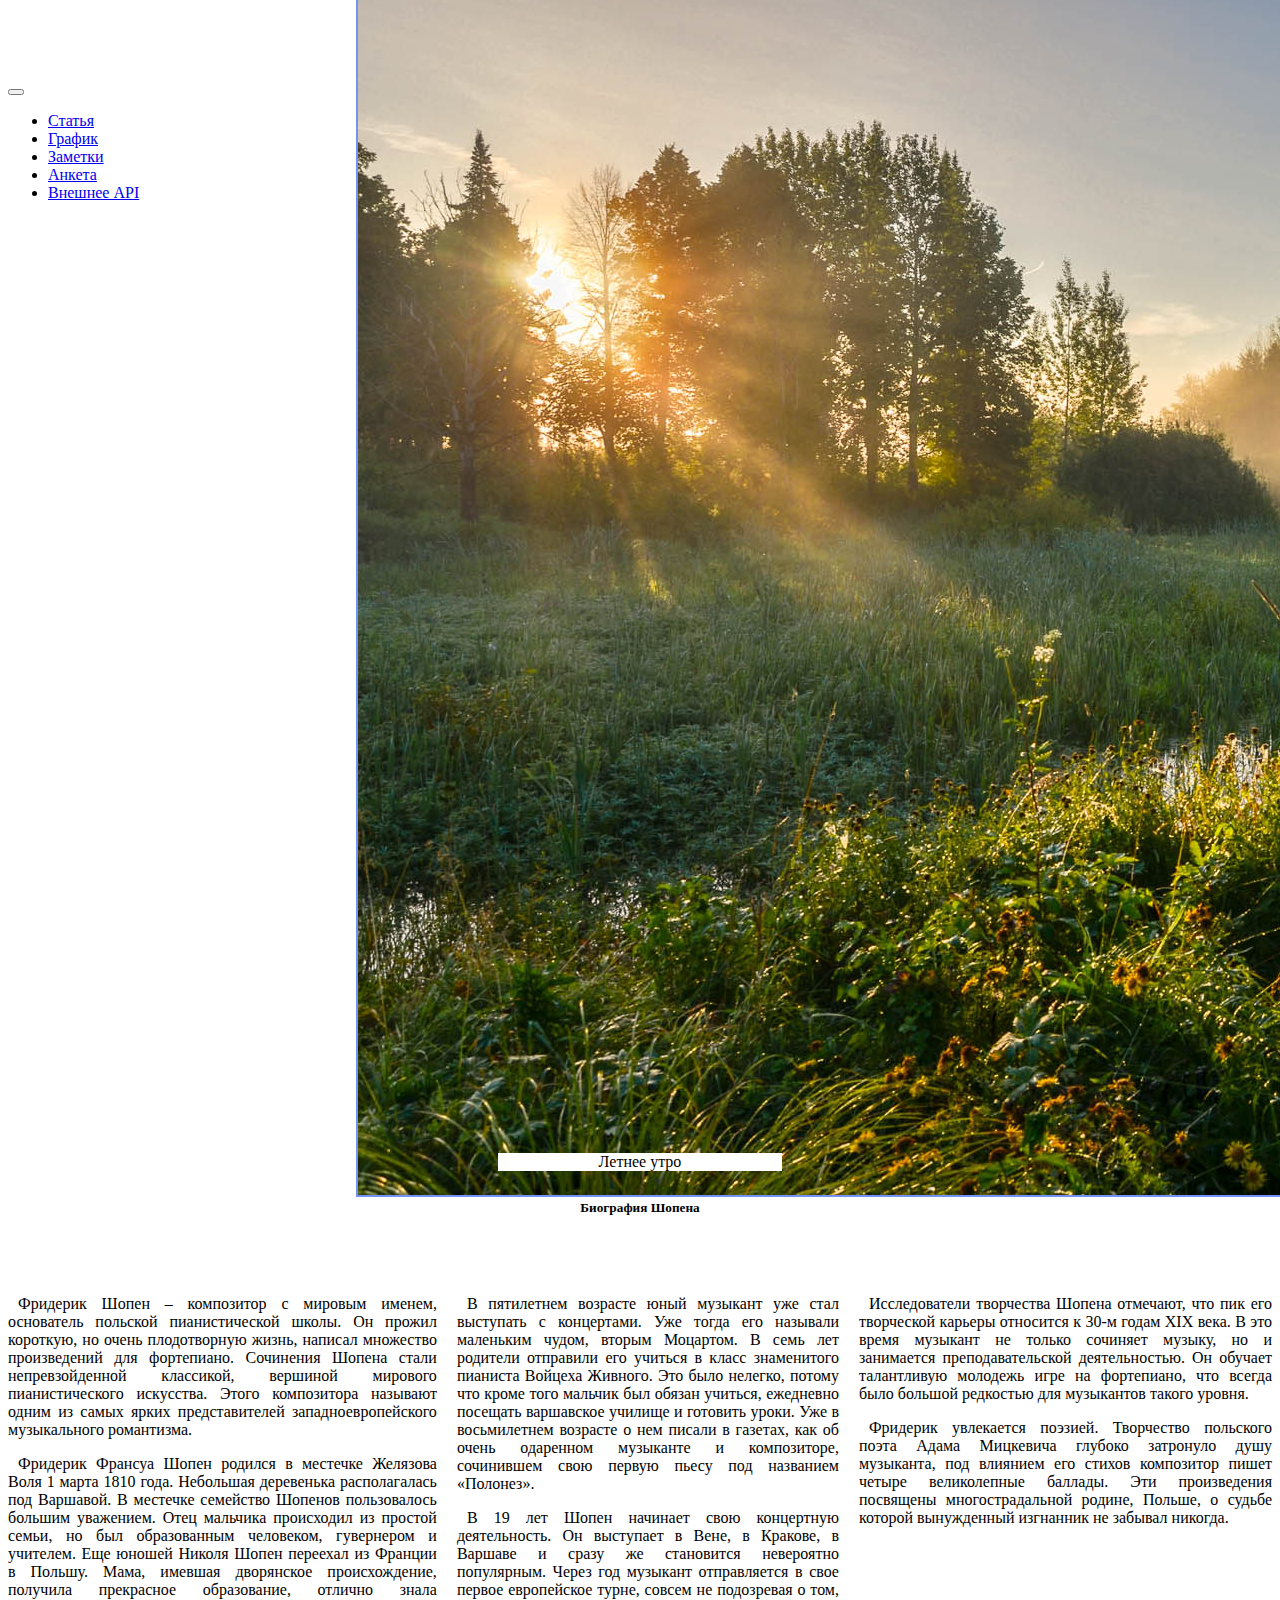
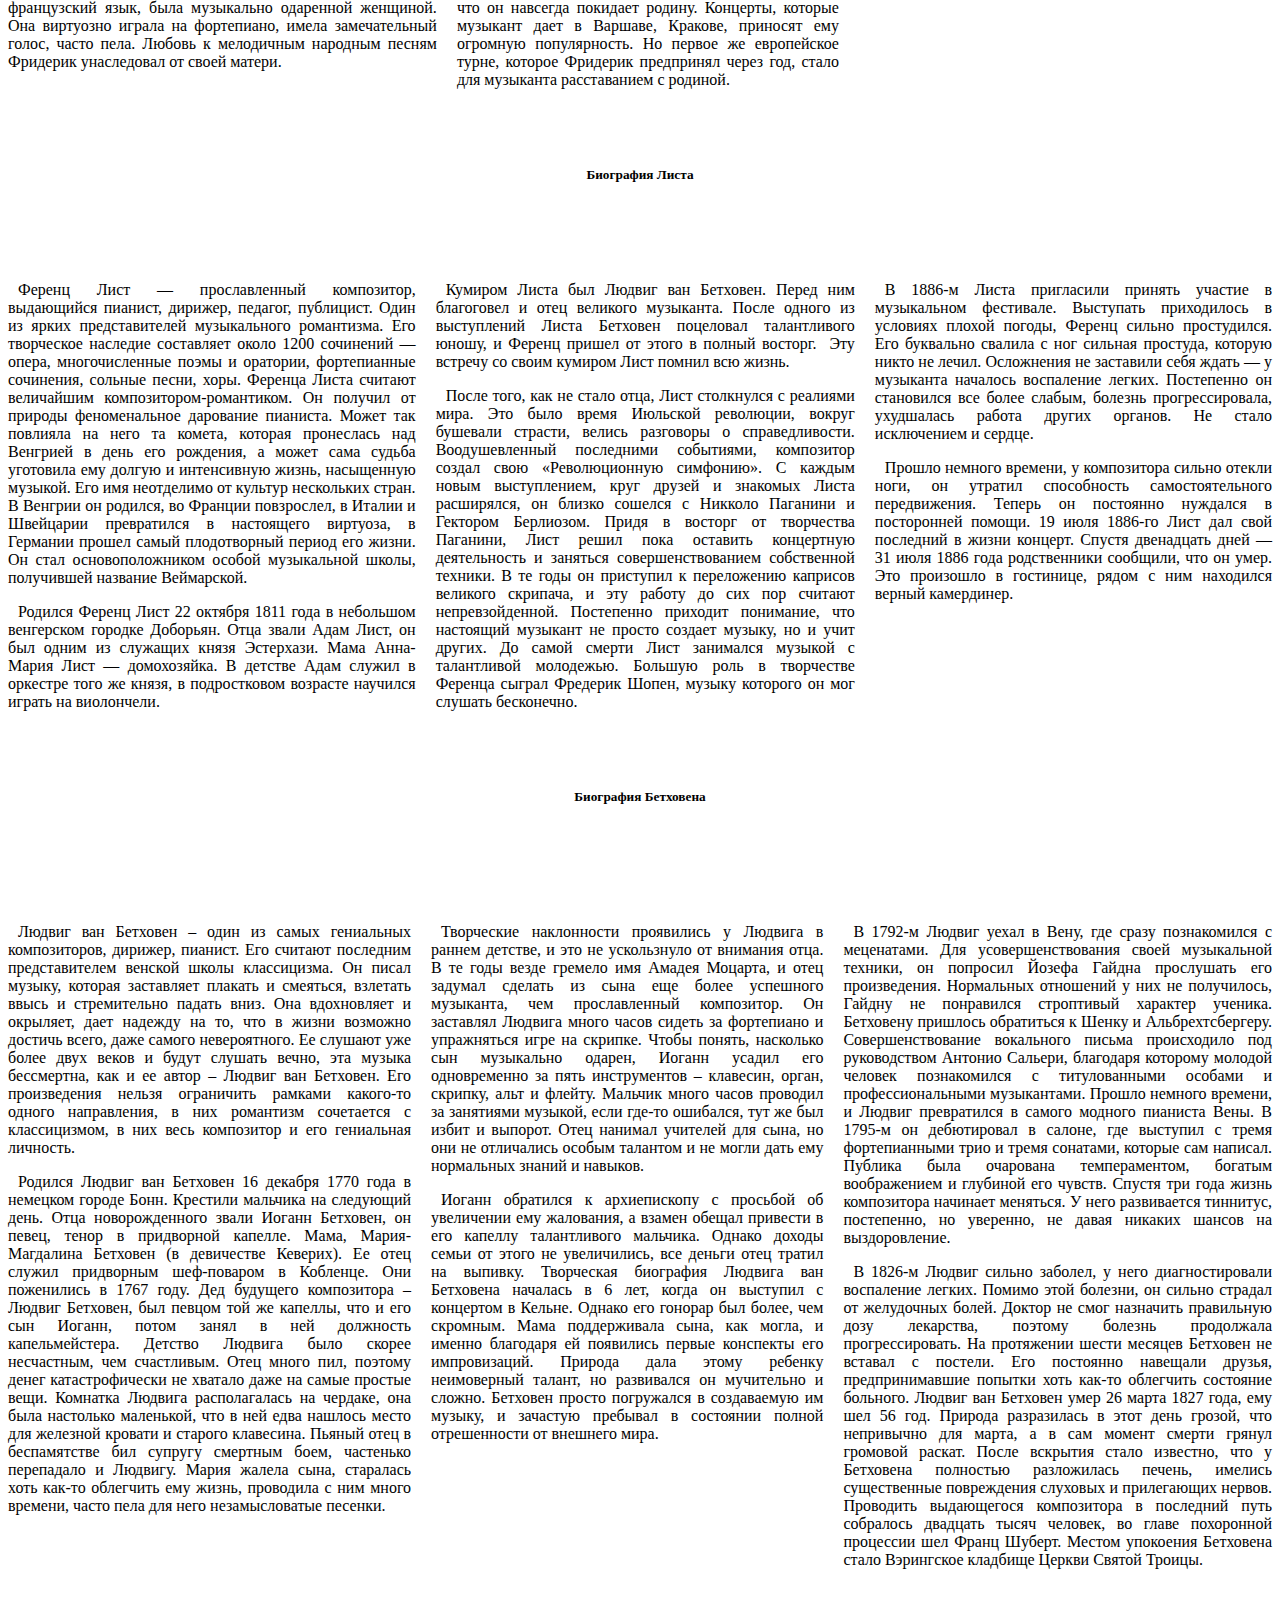
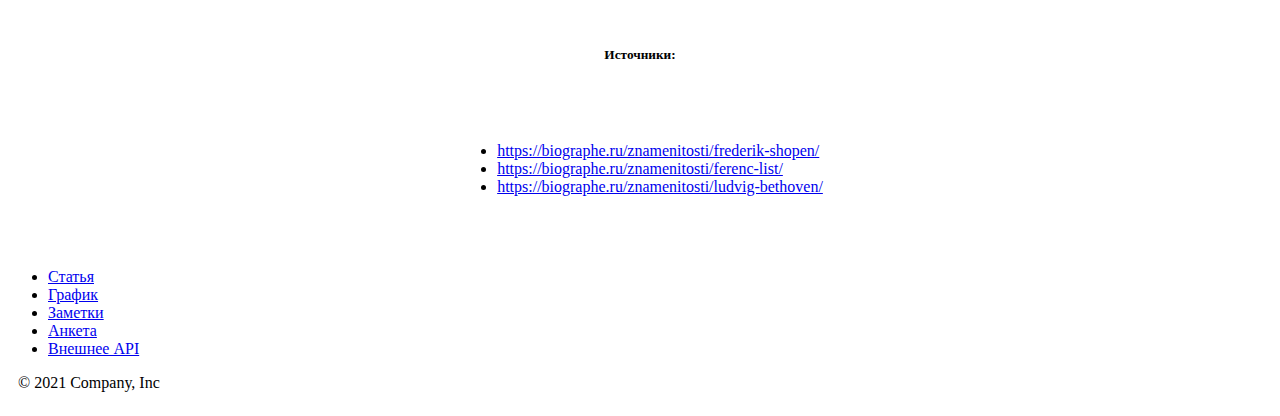
<file: index.html>
<!DOCTYPE html>
<html lang="ru">

<head>
    <meta charset="UTF-8">
    <link href="https://cdn.jsdelivr.net/npm/bootstrap@5.0.2/dist/css/bootstrap.min.css" rel="stylesheet"
          integrity="sha384-EVSTQN3/azprG1Anm3QDgpJLIm9Nao0Yz1ztcQTwFspd3yD65VohhpuuCOmLASjC" crossorigin="anonymous">
    <script src="https://cdn.jsdelivr.net/npm/bootstrap@5.1.1/dist/js/bootstrap.min.js"
            integrity="sha384-skAcpIdS7UcVUC05LJ9Dxay8AXcDYfBJqt1CJ85S/CFujBsIzCIv+l9liuYLaMQ/"
            crossorigin="anonymous"></script>
    <link href="css/style.css" rel="stylesheet">
    <script defer src="js/lightbox.js"></script>
    <title>Практическая работа №3</title>
</head>

<body>

<nav class="navbar fixed-top navbar-expand-md navbar-light bg-light">
    <div class="container-fluid">
        <button class="navbar-toggler" type="button" data-bs-toggle="collapse" data-bs-target="#navbarSupportedContent"
                aria-controls="navbarSupportedContent" aria-expanded="false" aria-label="Toggle navigation">
            <span class="navbar-toggler-icon"></span>
        </button>
        <div class="collapse navbar-collapse" id="navbarSupportedContent">
            <ul class="navbar-nav me-auto mb-2 mb-lg-0">
                <li class="nav-item">
                    <a class="nav-link active" aria-current="page" href="index.html">Статья</a>
                </li>
                <li class="nav-item">
                    <a class="nav-link" aria-current="page" href="table_and_graph.html">График</a>
                </li>
                <li class="nav-item">
                    <a class="nav-link" href="notes.html" aria-disabled="true">Заметки</a>
                </li>
                <li class="nav-item">
                    <a class="nav-link" href="form.html" aria-disabled="true">Анкета</a>
                </li>
                <li class="nav-item">
                    <a class="nav-link" href="api.html" aria-disabled="true">Внешнее API</a>
                </li>
            </ul>
        </div>
    </div>
</nav>

<h1 align="center">Летнее утро</h1>

<div class="wrap">
    <div class="block">
        <div class="img-container" img-title="Летнее утро">
            <img class="img-fluid" src="content/morning.jpg" alt="">
        </div>
    </div>
</div>

<div class="navigation">
    <h5>Навигация по статье:</h5>
</div>

<div class="navigation">
    <ul>
        <li><a href="#chopin">Биография Шопена</a></li>
        <li><a href="#liszt">Биография Листа</a></li>
        <li><a href="#beethoven">Биография Бетховена</a></li>
    </ul>
</div>

<a name="chopin"></a>

<div class="navigation">
    <h5>Биография Шопена</h5>
</div>

<div class="container">
    <div class="box-1">
        <p align="justify">
            Фридерик Шопен – композитор с мировым именем, основатель польской пианистической школы.
            Он прожил короткую, но очень плодотворную жизнь, написал
            множество произведений для фортепиано. Сочинения Шопена стали непревзойденной
            классикой, вершиной мирового пианистического искусства.
            Этого композитора называют одним из самых ярких представителей западноевропейского музыкального
            романтизма.
        </p>
        <p align="justify">
            Фридерик Франсуа Шопен родился в местечке Желязова Воля 1 марта 1810 года. Небольшая
            деревенька располагалась под Варшавой. В местечке семейство Шопенов пользовалось большим уважением. Отец
            мальчика происходил из простой семьи, но был образованным человеком, гувернером и учителем. Еще юношей
            Николя Шопен переехал из Франции в Польшу.
            Мама, имевшая дворянское происхождение, получила прекрасное образование, отлично знала французский язык,
            была музыкально одаренной женщиной. Она виртуозно играла на фортепиано, имела замечательный голос, часто
            пела. Любовь к мелодичным народным песням Фридерик унаследовал от своей матери.
        </p>
    </div>
    <div class="box-2">
        <p align="justify">
            В пятилетнем возрасте юный музыкант уже стал выступать с концертами. Уже тогда его называли
            маленьким чудом, вторым Моцартом. В семь лет родители отправили его учиться в класс знаменитого пианиста
            Войцеха Живного. Это было нелегко, потому что кроме того мальчик был обязан учиться, ежедневно посещать
            варшавское училище и готовить уроки. Уже в восьмилетнем возрасте о нем писали в газетах, как об очень
            одаренном музыканте и композиторе, сочинившем свою первую пьесу под названием «Полонез».
        </p>
        <p align="justify">
            В 19 лет Шопен начинает свою концертную деятельность. Он выступает в Вене, в Кракове, в
            Варшаве и сразу же становится невероятно популярным. Через год музыкант отправляется в свое первое
            европейское турне, совсем не подозревая о том, что он навсегда покидает родину. Концерты, которые музыкант
            дает в Варшаве, Кракове, приносят ему огромную популярность. Но первое же европейское турне, которое
            Фридерик предпринял через год, стало для музыканта расставанием с родиной.
        </p>
    </div>
    <div class="box-3">
        <p align="justify">
            Исследователи творчества Шопена отмечают, что пик его творческой карьеры относится к 30-м
            годам XIX века. В это время музыкант не только сочиняет музыку, но и занимается преподавательской
            деятельностью. Он обучает талантливую молодежь игре на фортепиано, что всегда было большой редкостью для
            музыкантов такого уровня.
        </p>
        <p align="justify">
            Фридерик увлекается поэзией. Творчество польского поэта Адама Мицкевича глубоко затронуло
            душу музыканта, под влиянием его стихов композитор пишет четыре великолепные баллады. Эти произведения
            посвящены многострадальной родине, Польше, о судьбе которой вынужденный изгнанник не забывал никогда.
        </p>
    </div>
</div>

<a name="liszt"></a>

<div class="navigation">
    <h5>Биография Листа</h5>
</div>

<div class="container">
    <div class="box-4">
        <p align="justify">
            Ференц Лист — прославленный композитор, выдающийся пианист, дирижер, педагог, публицист. Один из ярких
            представителей музыкального романтизма. Его творческое наследие составляет около 1200 сочинений — опера,
            многочисленные поэмы и оратории, фортепианные сочинения, сольные песни, хоры.
            Ференца Листа считают величайшим композитором-романтиком. Он получил от природы феноменальное дарование
            пианиста. Может так повлияла на него та комета, которая пронеслась над Венгрией в день его рождения, а может
            сама судьба уготовила ему долгую и интенсивную жизнь, насыщенную музыкой. Его имя неотделимо от культур
            нескольких стран. В Венгрии он родился, во Франции повзрослел, в Италии и Швейцарии превратился в настоящего
            виртуоза, в Германии прошел самый плодотворный период его жизни. Он стал основоположником особой музыкальной
            школы, получившей название Веймарской.
        </p>
        <p align="justify">
            Родился Ференц Лист 22 октября 1811 года в небольшом венгерском городке Доборьян. Отца звали
            Адам Лист, он был одним из служащих князя Эстерхази. Мама Анна-Мария Лист — домохозяйка. В детстве Адам
            служил в оркестре того же князя, в подростковом возрасте научился играть на виолончели.
        </p>
    </div>
    <div class="box-5">
        <p align="justify">
            Кумиром Листа был Людвиг ван Бетховен. Перед ним благоговел и отец великого музыканта. После одного из
            выступлений Листа Бетховен поцеловал талантливого юношу, и Ференц пришел от этого в полный восторг.  Эту
            встречу со своим кумиром Лист помнил всю жизнь.
        </p>
        <p align="justify">
            После того, как не стало отца, Лист столкнулся с реалиями мира. Это было время Июльской
            революции, вокруг бушевали страсти, велись разговоры о справедливости. Воодушевленный последними событиями,
            композитор создал свою «Революционную симфонию». С каждым новым выступлением, круг друзей и знакомых Листа
            расширялся, он близко сошелся с Никколо Паганини и Гектором Берлиозом.
            Придя в восторг от творчества Паганини, Лист решил пока оставить концертную деятельность и заняться
            совершенствованием собственной техники. В те годы он приступил к переложению каприсов великого скрипача, и
            эту работу до сих пор считают непревзойденной.
            Постепенно приходит понимание, что настоящий музыкант не просто создает музыку, но и учит других. До самой
            смерти Лист занимался музыкой с талантливой молодежью. Большую роль в творчестве Ференца сыграл Фредерик
            Шопен, музыку которого он мог слушать бесконечно.
        </p>
    </div>
    <div class="box-6">
        <p align="justify">
            В 1886-м Листа пригласили принять участие в музыкальном фестивале. Выступать приходилось в условиях плохой
            погоды, Ференц сильно простудился. Его буквально свалила с ног сильная простуда, которую никто не лечил.
            Осложнения не заставили себя ждать — у музыканта началось воспаление легких. Постепенно он становился все
            более слабым, болезнь прогрессировала, ухудшалась работа других органов. Не стало исключением и сердце.
        </p>
        <p align="justify">
            Прошло немного времени, у композитора сильно отекли ноги, он утратил способность самостоятельного
            передвижения. Теперь он постоянно нуждался в посторонней помощи. 19 июля 1886-го Лист дал свой последний в
            жизни концерт. Спустя двенадцать дней — 31 июля 1886 года родственники сообщили, что он умер. Это произошло
            в гостинице, рядом с ним находился верный камердинер.
        </p>
    </div>
</div>

<a name="beethoven"></a>

<div class="navigation">
    <h5>Биография Бетховена</h5>
</div>

<div class="container">
    <div class="box-7">
        <p align="justify">
            Людвиг ван Бетховен – один из самых гениальных композиторов, дирижер, пианист. Его считают последним
            представителем венской школы классицизма.
            Он писал музыку, которая заставляет плакать и смеяться, взлетать ввысь и стремительно падать вниз. Она
            вдохновляет и окрыляет, дает надежду на то, что в жизни возможно достичь всего, даже самого невероятного. Ее
            слушают уже более двух веков и будут слушать вечно, эта музыка бессмертна, как и ее автор – Людвиг ван
            Бетховен. Его произведения нельзя ограничить рамками какого-то одного направления, в них романтизм
            сочетается с классицизмом, в них весь композитор и его гениальная личность.
        </p>
        <p align="justify">
            Родился Людвиг ван Бетховен 16 декабря 1770 года в немецком городе Бонн. Крестили мальчика на следующий
            день. Отца новорожденного звали Иоганн Бетховен, он певец, тенор в придворной капелле. Мама, Мария-Магдалина
            Бетховен (в девичестве Кеверих). Ее отец служил придворным шеф-поваром в Кобленце. Они поженились в 1767
            году. Дед будущего композитора – Людвиг Бетховен, был певцом той же капеллы, что и его сын Иоганн, потом
            занял в ней должность капельмейстера.
            Детство Людвига было скорее несчастным, чем счастливым. Отец много пил, поэтому денег катастрофически не
            хватало даже на самые простые вещи. Комнатка Людвига располагалась на чердаке, она была настолько маленькой,
            что в ней едва нашлось место для железной кровати и старого клавесина. Пьяный отец в беспамятстве бил
            супругу смертным боем, частенько перепадало и Людвигу. Мария жалела сына, старалась хоть как-то облегчить
            ему жизнь, проводила с ним много времени, часто пела для него незамысловатые песенки.
        </p>
    </div>
    <div class="box-8">
        <p align="justify">
            Творческие наклонности проявились у Людвига в раннем детстве, и это не ускользнуло от внимания отца. В те
            годы везде гремело имя Амадея Моцарта, и отец задумал сделать из сына еще более успешного музыканта, чем
            прославленный композитор. Он заставлял Людвига много часов сидеть за фортепиано и упражняться игре на
            скрипке.
            Чтобы понять, насколько сын музыкально одарен, Иоганн усадил его одновременно за пять инструментов –
            клавесин, орган, скрипку, альт и флейту. Мальчик много часов проводил за занятиями музыкой, если где-то
            ошибался, тут же был избит и выпорот. Отец нанимал учителей для сына, но они не отличались особым талантом и
            не могли дать ему нормальных знаний и навыков.
        </p>
        <p align="justify">
            Иоганн обратился к архиепископу с просьбой об увеличении ему жалования, а взамен обещал привести в его
            капеллу талантливого мальчика. Однако доходы семьи от этого не увеличились, все деньги отец тратил на
            выпивку. Творческая биография Людвига ван Бетховена началась в 6 лет, когда он выступил с концертом в
            Кельне. Однако его гонорар был более, чем скромным.
            Мама поддерживала сына, как могла, и именно благодаря ей появились первые конспекты его импровизаций.
            Природа дала этому ребенку неимоверный талант, но развивался он мучительно и сложно. Бетховен просто
            погружался в создаваемую им музыку, и зачастую пребывал в состоянии полной отрешенности от внешнего мира.
        </p>
    </div>
    <div class="box-9">
        <p align="justify">
            В 1792-м Людвиг уехал в Вену, где сразу познакомился с меценатами. Для усовершенствования своей музыкальной
            техники, он попросил Йозефа Гайдна прослушать его произведения. Нормальных отношений у них не получилось,
            Гайдну не понравился строптивый характер ученика. Бетховену пришлось обратиться к Шенку и Альбрехтсбергеру.
            Совершенствование вокального письма происходило под руководством Антонио Сальери, благодаря которому молодой
            человек познакомился с титулованными особами и профессиональными музыкантами.
            Прошло немного времени, и Людвиг превратился в самого модного пианиста Вены. В 1795-м он дебютировал в
            салоне, где выступил с тремя фортепианными трио и тремя сонатами, которые сам написал. Публика была
            очарована темпераментом, богатым воображением и глубиной его чувств. Спустя три года жизнь композитора
            начинает меняться. У него развивается тиннитус, постепенно, но уверенно, не давая никаких шансов на
            выздоровление.
        </p>
        <p align="justify">
            В 1826-м Людвиг сильно заболел, у него диагностировали воспаление легких. Помимо этой болезни, он сильно
            страдал от желудочных болей. Доктор не смог назначить правильную дозу лекарства, поэтому болезнь продолжала
            прогрессировать. На протяжении шести месяцев Бетховен не вставал с постели. Его постоянно навещали друзья,
            предпринимавшие попытки хоть как-то облегчить состояние больного.
            Людвиг ван Бетховен умер 26 марта 1827 года, ему шел 56 год. Природа разразилась в этот день грозой, что
            непривычно для марта, а в сам момент смерти грянул громовой раскат. После вскрытия стало известно, что у
            Бетховена полностью разложилась печень, имелись существенные повреждения слуховых и прилегающих нервов.
            Проводить выдающегося композитора в последний путь собралось двадцать тысяч человек, во главе похоронной
            процессии шел Франц Шуберт. Местом упокоения Бетховена стало Вэрингское кладбище Церкви Святой Троицы.
        </p>
    </div>
</div>

<div class="navigation">
    <h5>Источники:</h5>
</div>

<div class="navigation">
    <ul>
        <li><a href="https://biographe.ru/znamenitosti/frederik-shopen/">https://biographe.ru/znamenitosti/frederik-shopen/</a>
        </li>
        <li><a href="https://biographe.ru/znamenitosti/ferenc-list/">https://biographe.ru/znamenitosti/ferenc-list/</a>
        </li>
        <li><a href="https://biographe.ru/znamenitosti/ludvig-bethoven/">https://biographe.ru/znamenitosti/ludvig-bethoven/</a>
        </li>
    </ul>
</div>


<div class="container">
    <footer class="py-3 my-4">
        <ul class="nav justify-content-center border-bottom pb-3 mb-3">
            <li class="nav-item"><a href="index.html" class="nav-link px-2 text-muted">Статья</a></li>
            <li class="nav-item"><a href="table_and_graph.html" class="nav-link px-2 text-muted">График</a></li>
            <li class="nav-item"><a href="notes.html" class="nav-link px-2 text-muted">Заметки</a></li>
            <li class="nav-item"><a href="form.html" class="nav-link px-2 text-muted">Анкета</a></li>
            <li class="nav-item"><a href="api.html" class="nav-link px-2 text-muted">Внешнее API</a></li>
        </ul>
        <p class="text-center text-muted"><a id="footer"></a>© 2021 Company, Inc</p>
    </footer>
</div>

</body>

</html>
</file>
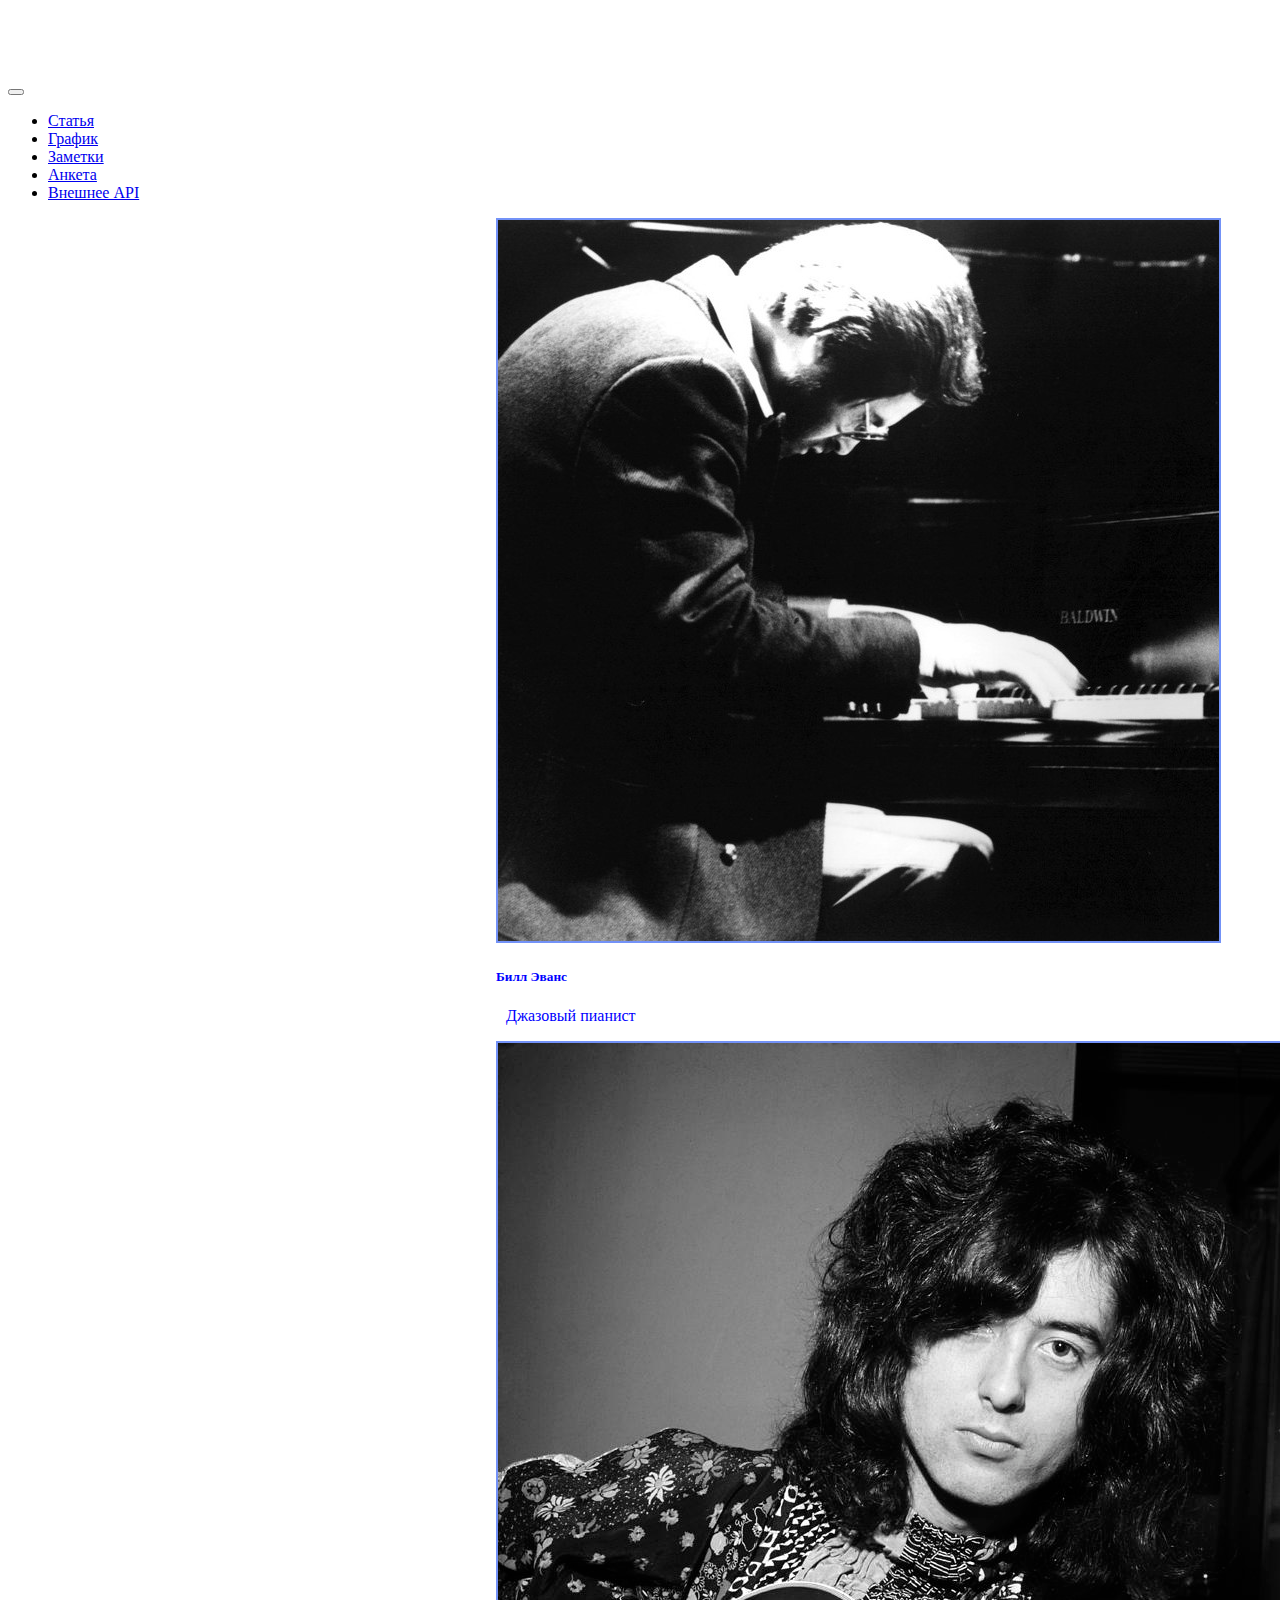
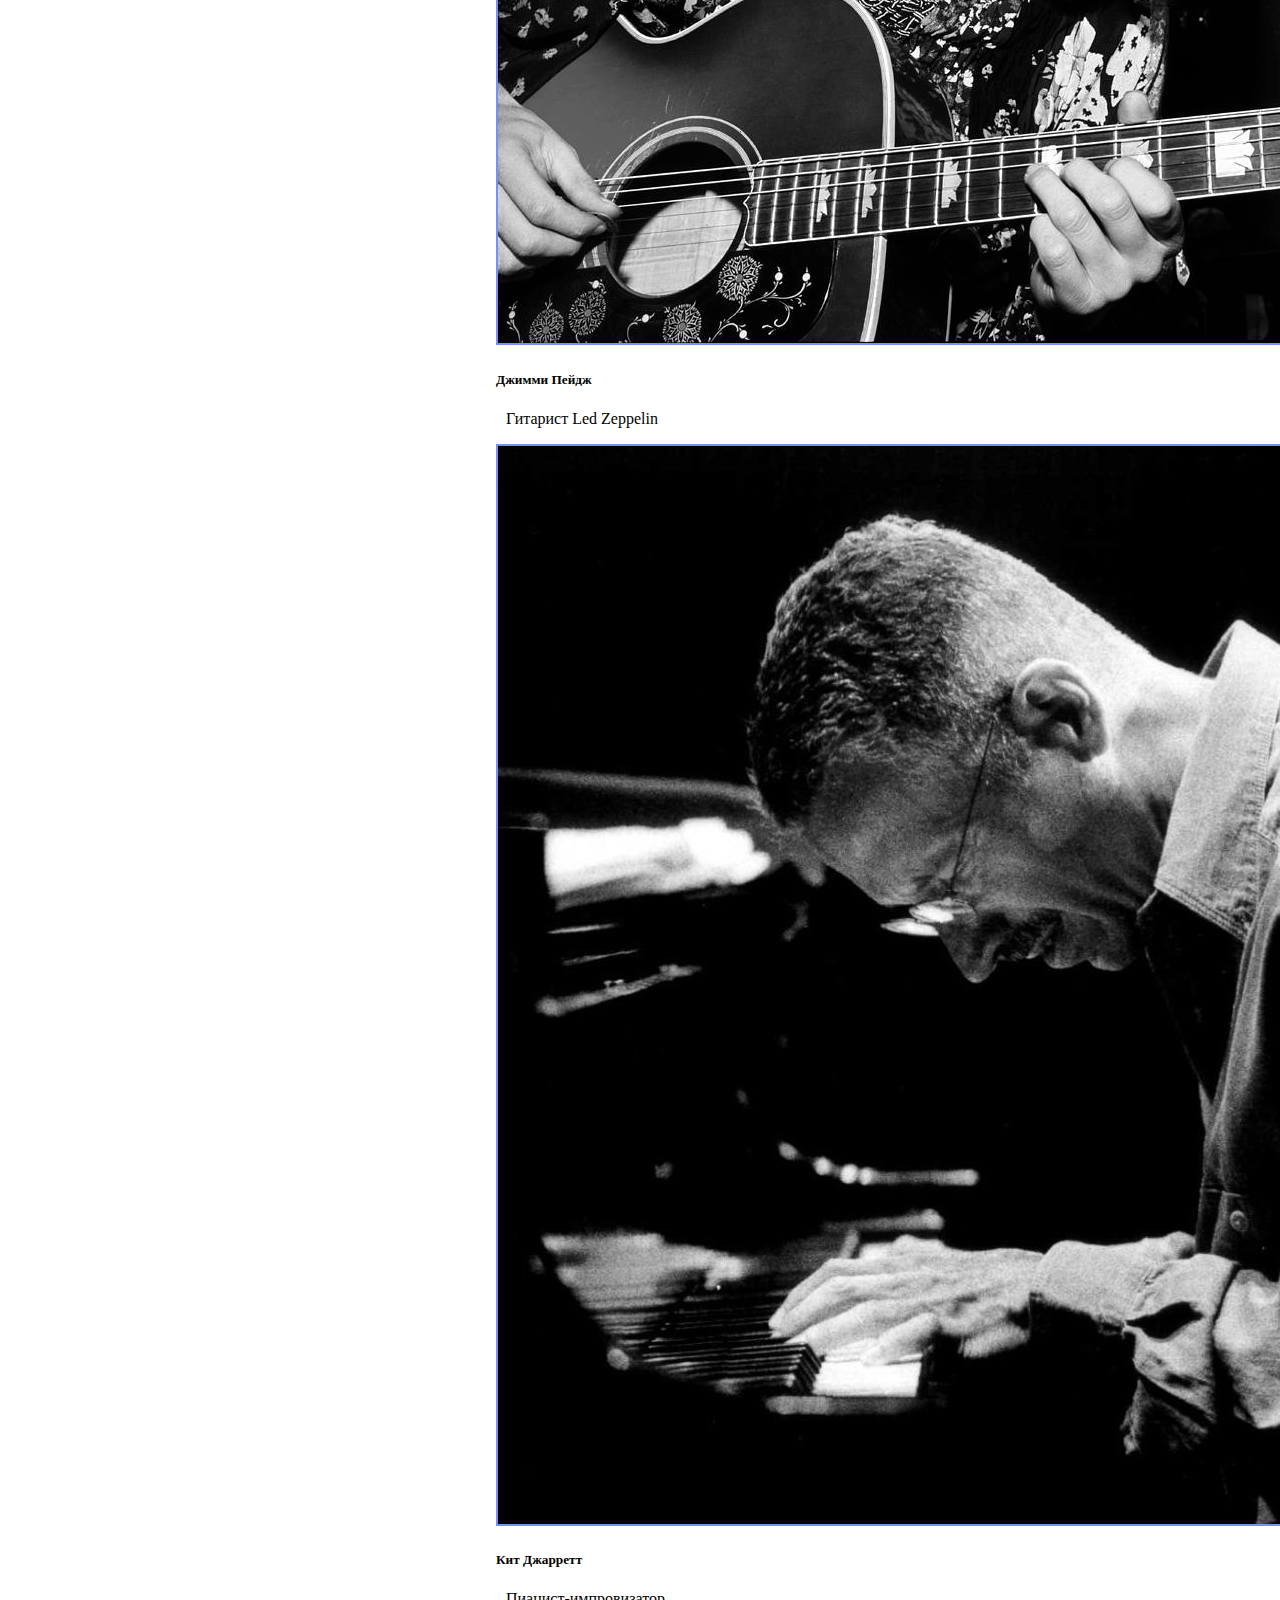
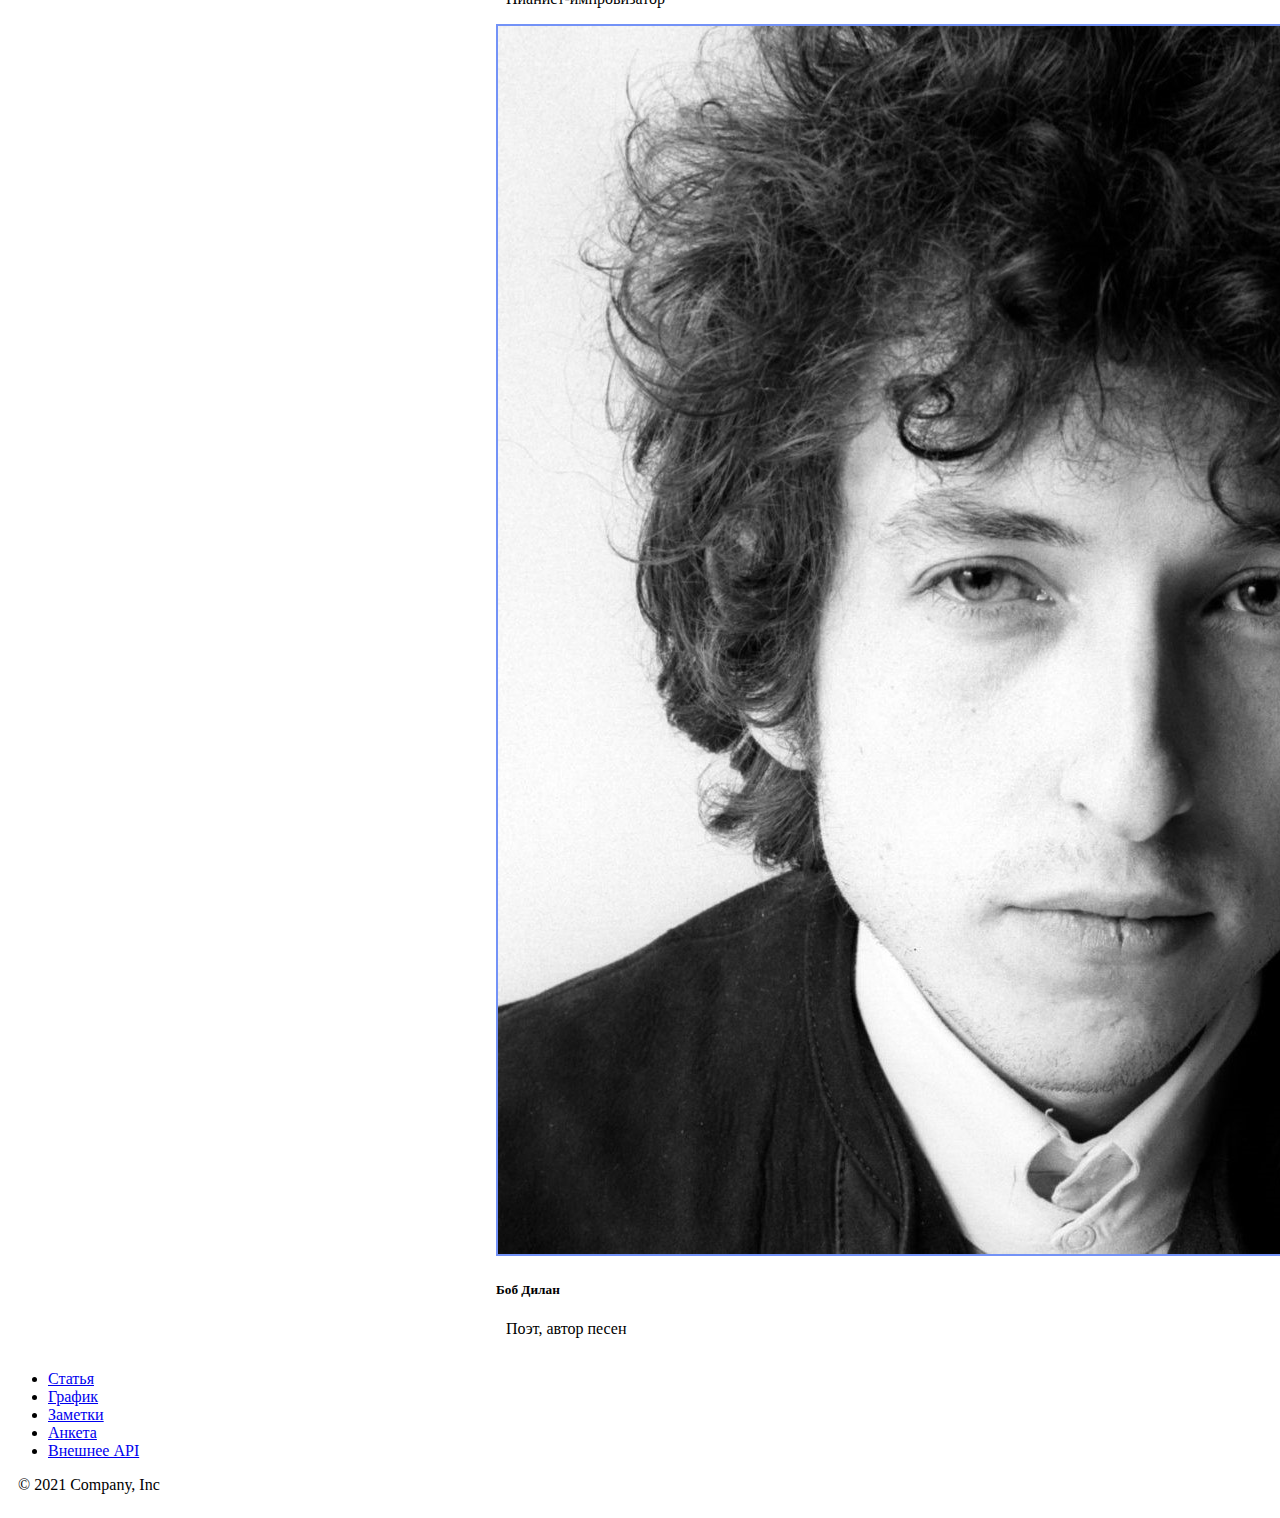
<file: notes.html>
<!DOCTYPE html>
<html lang="ru">

<head>
    <meta charset="UTF-8">
    <link href="https://cdn.jsdelivr.net/npm/bootstrap@5.0.2/dist/css/bootstrap.min.css" rel="stylesheet"
          integrity="sha384-EVSTQN3/azprG1Anm3QDgpJLIm9Nao0Yz1ztcQTwFspd3yD65VohhpuuCOmLASjC" crossorigin="anonymous">
    <script src="https://cdn.jsdelivr.net/npm/bootstrap@5.1.1/dist/js/bootstrap.min.js"
            integrity="sha384-skAcpIdS7UcVUC05LJ9Dxay8AXcDYfBJqt1CJ85S/CFujBsIzCIv+l9liuYLaMQ/"
            crossorigin="anonymous"></script>
    <script src="content/jquery/jquery-1.9.1.min.js"></script>
    <script src="content/jquery/jquery-ui.min.js"></script>
    <link href="css/style.css" rel="stylesheet">
    <title>Практическая работа №3</title>
</head>

<body>

<nav class="navbar fixed-top navbar-expand-lg navbar-light bg-light">
    <div class="container-fluid">
        <button class="navbar-toggler" type="button" data-bs-toggle="collapse" data-bs-target="#navbarSupportedContent"
                aria-controls="navbarSupportedContent" aria-expanded="false" aria-label="Toggle navigation">
            <span class="navbar-toggler-icon"></span>
        </button>
        <div class="collapse navbar-collapse" id="navbarSupportedContent">
            <ul class="navbar-nav me-auto mb-2 mb-lg-0">
                <li class="nav-item">
                    <a class="nav-link" href="index.html">Статья</a>
                </li>
                <li class="nav-item">
                    <a class="nav-link" href="table_and_graph.html">График</a>
                </li>
                <li class="nav-item">
                    <a class="nav-link active" href="notes.html" aria-disabled="true">Заметки</a>
                </li>
                <li class="nav-item">
                    <a class="nav-link" href="form.html" aria-disabled="true">Анкета</a>
                </li>
                <li class="nav-item">
                    <a class="nav-link" href="api.html" aria-disabled="true">Внешнее API</a>
                </li>
            </ul>
        </div>
    </div>
</nav>

<div class="row">

    <div class="col">
        <div class="card">
            <img src="content/bill.jpg" class="card-img-top" alt="CardLogo">
            <div class="card-body">
                <h5 class="card-title">Билл Эванс</h5>
                <p class="card-text">Джазовый пианист</p>
            </div>
        </div>
    </div>

    <div class="col">
        <div class="card">
            <img src="content/jimmy.jpg" class="card-img-top" alt="CardLogo">
            <div class="card-body">
                <h5 class="card-title">Джимми Пейдж</h5>
                <p class="card-text">Гитарист Led Zeppelin</p>
            </div>
        </div>
    </div>

    <div class="col">
        <div class="card">
            <img src="content/keith.jpg" class="card-img-top" alt="CardLogo">
            <div class="card-body">
                <h5 class="card-title">Кит Джарретт</h5>
                <p class="card-text">Пианист-импровизатор</p>
            </div>
        </div>
    </div>

    <div class="col">
        <div class="card">
            <img src="content/bob.jpg" class="card-img-top" alt="CardLogo">
            <div class="card-body">
                <h5 class="card-title">Боб Дилан</h5>
                <p class="card-text">Поэт, автор песен</p>
            </div>
        </div>
    </div>

</div>

<div class="container">
    <footer class="py-3 my-4">
        <ul class="nav justify-content-center border-bottom pb-3 mb-3">
            <li class="nav-item"><a href="index.html" class="nav-link px-2 text-muted">Статья</a></li>
            <li class="nav-item"><a href="table_and_graph.html" class="nav-link px-2 text-muted">График</a></li>
            <li class="nav-item"><a href="notes.html" class="nav-link px-2 text-muted">Заметки</a></li>
            <li class="nav-item"><a href="form.html" class="nav-link px-2 text-muted">Анкета</a></li>
            <li class="nav-item"><a href="api.html" class="nav-link px-2 text-muted">Внешнее API</a></li>
        </ul>
        <p class="text-center text-muted"><a id="footer"></a>© 2021 Company, Inc</p>
    </footer>
</div>

<script>
    $('.row').sortable();
</script>

</body>

</html>
</file>
<file: css/style.css>
body {
    padding-top: 70px;
}

.card {
    margin: auto;
    width: 18rem;
}

.after-test {
    position: relative;
    top: 10px;
    margin-left: 100px;
    background-color: green;
    height: 100px;
    width: 100px;
    opacity: 1;
}

p {
    text-indent: 10px; /* Отступ первой строки в пикселах */
}

.wrap {
    height: 70vh;
    display: flex;
    align-items: center;
    justify-content: center;
}

tbody tr:hover {
    background: #f3bd48;
}

.block {
    width: 45%;
}

#lightbox {
    position: fixed;
    z-index: 1000;
    top: 0;
    width: 100%;
    height: 100%;
    background-color: rgba(0, 0, 0, .8);
    display: none;
}

#lightbox.active {
    display: flex;
    justify-content: center;
    align-items: center;
}

#lightbox img {
    max-width: 90%;
    max-height: 80%;
    padding: 4px;
    background-color: black;
    border: 2px solid white;
}

.navigation {
    margin-bottom: 40px;
    margin-top: 40px;
    display: flex;
    justify-content: center;
    align-items: stretch;
}

.container {
    display: grid;
    gap: 20px;
}

.align_Center {
    text-align: center;
}

.box-1 {
    grid-column-start: 1;
    grid-row-start: 1;
}

.box-2 {
    grid-column-start: 2;
    grid-row-start: 1;
}

.box-3 {
    grid-column-start: 3;
    grid-row-start: 1;
}

.box-4 {
    grid-column-start: 1;
    grid-row-start: 2;
}

.box-5 {
    grid-column-start: 2;
    grid-row-start: 2;
}

.box-6 {
    grid-column-start: 3;
    grid-row-start: 2;
}

.box-7 {
    grid-column-start: 1;
    grid-row-start: 3;
}

.box-8 {
    grid-column-start: 2;
    grid-row-start: 3;
}

.box-9 {
    grid-column-start: 3;
    grid-row-start: 3;
}

.col:first-child {
    color: blue;
}

fieldset {
    margin: 2em 0;
    padding: 1em 2em;
    border: solid 1px black;
    border-radius: 6px;
    min-width: 200px;
}

label {
    display: block;
    margin-top: 1em;
}

.firstBox label {
    margin-top: 0;
}

input[type="checkbox"] + label, input[type="radio"] + label {
    display: inline-block;
    padding-top: 0;
    margin-top: 0;
}

.finalBox {
    margin: 40px 0px 0px 40px;
}

.image-caption {
    position: absolute;
    background-color: rgba(0, 255, 178, 0.6);
    bottom: 20px;
    width: 100%;
    text-align: center;
    font-size: 20px;
}

@media (max-width: 1200px) {
    .container {
        display: block;
    }
}

@media (max-width: 992px) {
    .container {
        display: block;
    }
}

@media (max-width: 767px) {
    .container {
        max-width: none;
    }
}

.thumb {
    width: 20%;
    height: 20%;
}

img {
    border: 2px solid rgba(88, 125, 246, 0.84);
}

.img-container {
    position: relative;
}

.img-container::after {
    position: absolute;
    bottom: 30px;
    left: 25%;
    width: 50%;
    text-align: center;
    content: attr(img-title);
    background-color: white;
}

.left {
    float: left;
}

.right {
    margin-left: 250px;
    overflow: hidden;
}

.veryRight {
    float: right;
    width: 200px;
    padding: 10px;
}

input[type="number"]::-webkit-outer-spin-button,
input[type="number"]::-webkit-inner-spin-button {
    -webkit-appearance: none;
}

input[type="number"],
input[type="number"]:hover,
input[type="number"]:focus {
    appearance: none;
    -moz-appearance: textfield;
}
</file>
